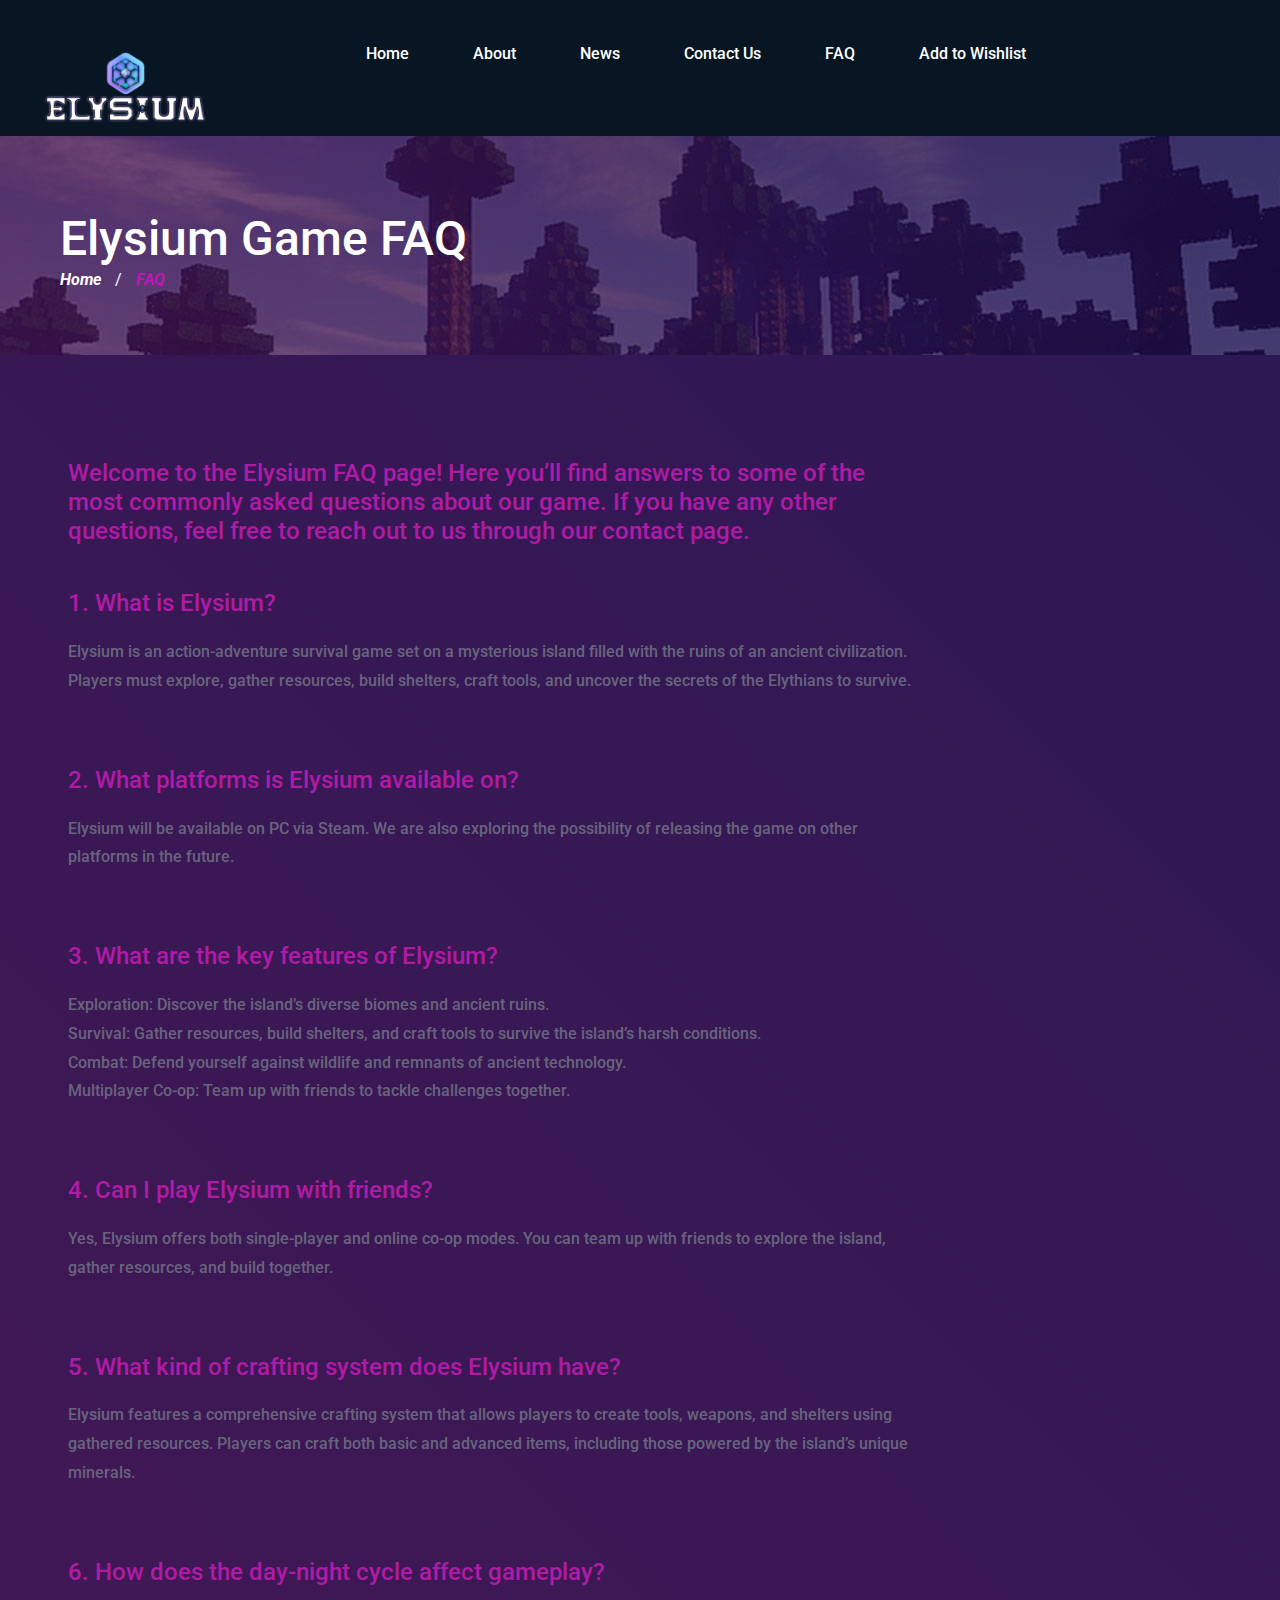
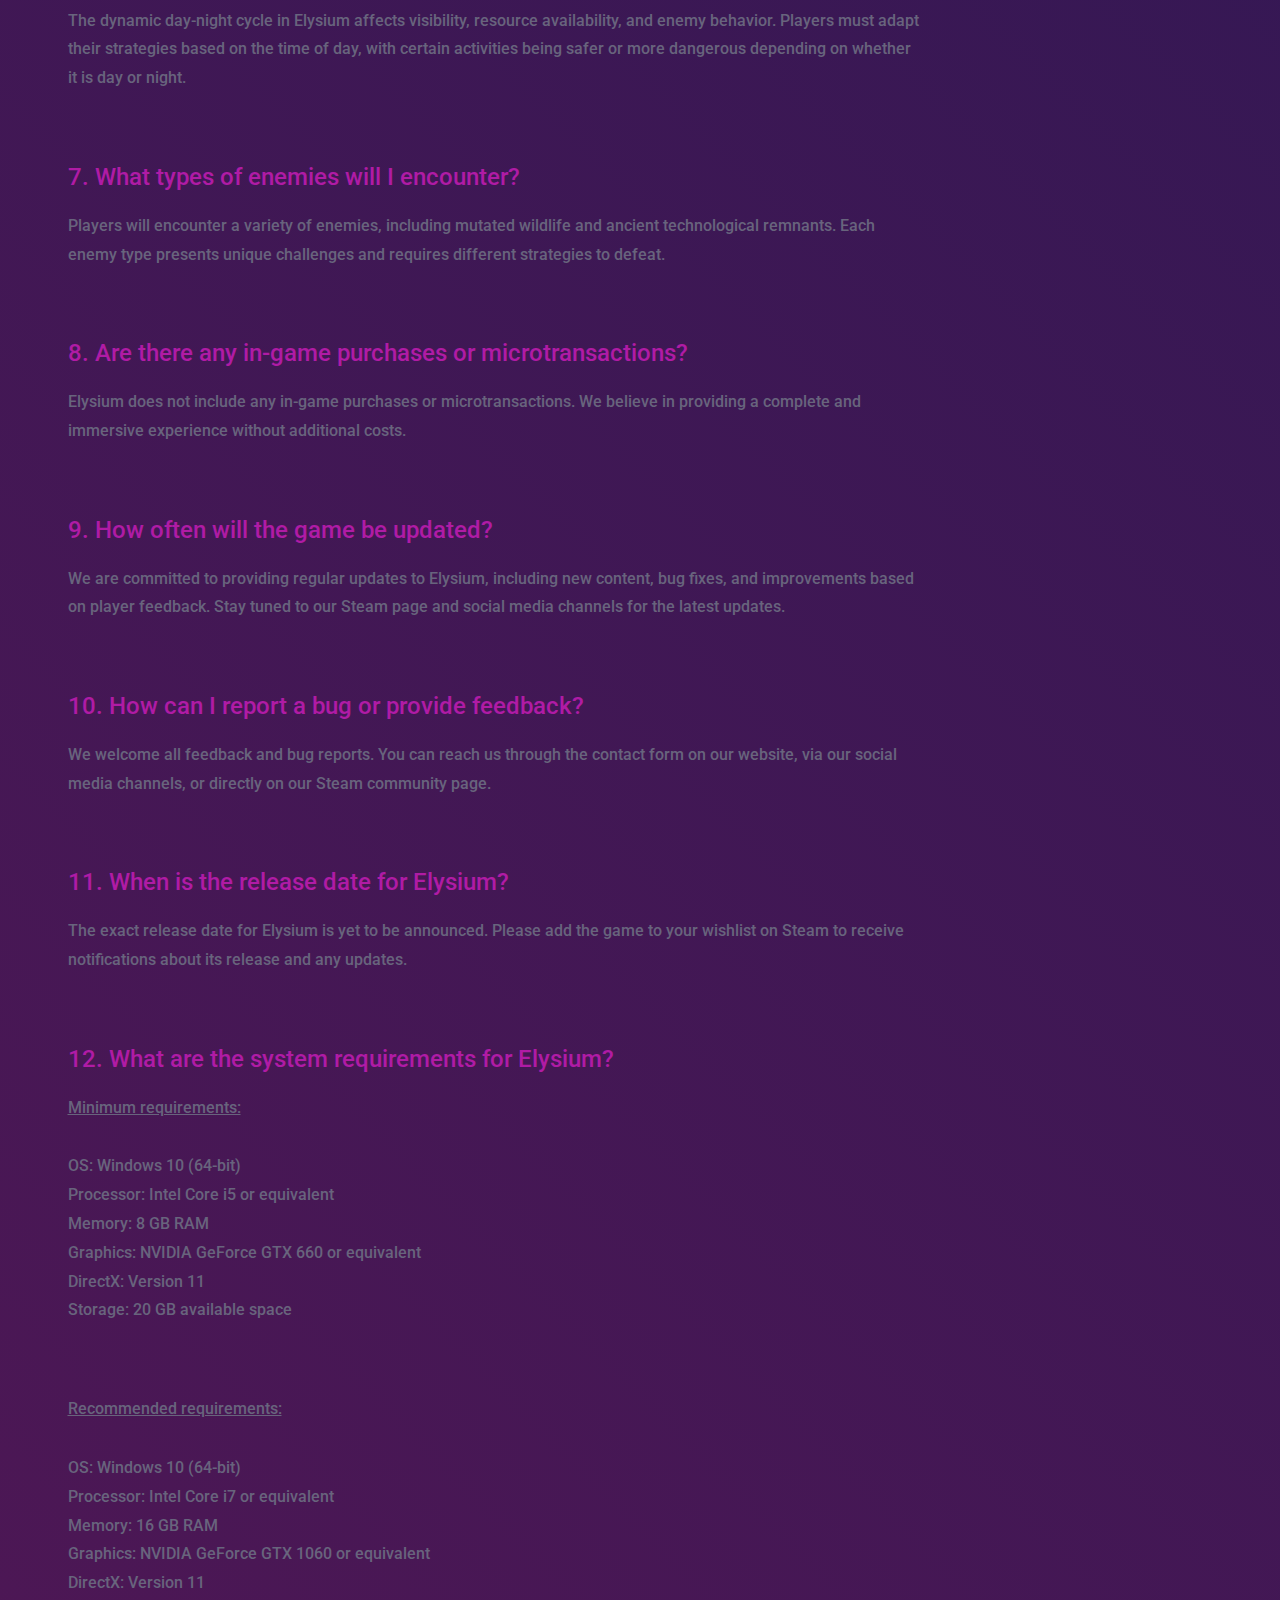
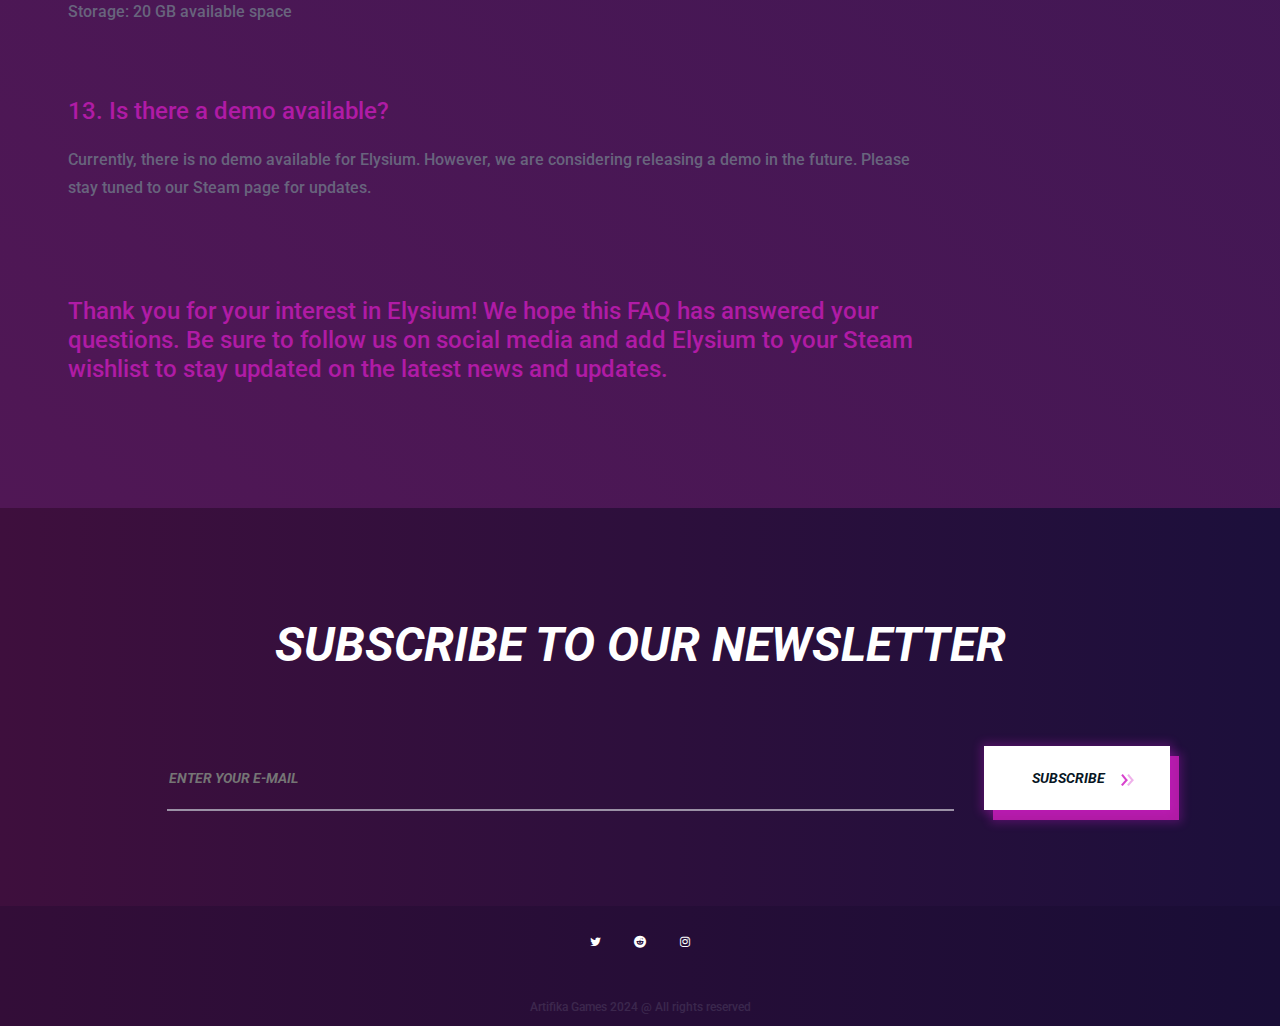
<file: elysium/faq.html>
<!DOCTYPE html>
<html lang="en">
<head>
	<title>Elysium | FAQ</title>
	<meta charset="UTF-8">
	<meta name="description" content="Elysium Game Website">
	<meta name="keywords" content="Elysium, game, gaming, Artifika Games">
	<meta name="viewport" content="width=device-width, initial-scale=1.0">

	<!-- Favicon | Buraya elysium logosu ayarlayalım ve konsun-->
	<link href="img/elysiumFavicon.png" rel="shortcut icon"/> 

	<!-- Google Font | Yazı fontunu tasarım ekibiyle konuşalım -->
	<link href="https://fonts.googleapis.com/css?family=Roboto:400,400i,500,500i,700,700i,900,900i" rel="stylesheet">


	<!-- Stylesheets -->
	<link rel="stylesheet" href="css/bootstrap.min.css"/>
	<link rel="stylesheet" href="css/font-awesome.min.css"/>
	<link rel="stylesheet" href="css/owl.carousel.min.css"/>
	<link rel="stylesheet" href="css/magnific-popup.css"/>
	<link rel="stylesheet" href="css/animate.css"/>

	<!-- Main Stylesheets -->
	<link rel="stylesheet" href="css/style.css"/>

</head>
<body>

	<!-- Header section -->
	<header class="header-section">
		<div class="header-bar-warp d-flex">

			<a href="index.html" class="site-logo">
				<img src="./img/elysiumLogo.png" alt="">
			</a>

			<nav class="top-nav-area w-100">
				<!-- Menu | Linkler asıl gidecekleri yerlerle değişecekler -->
				<ul class="main-menu primary-menu">
					<li><a href="index.html">Home</a></li>
					<li><a href="review.html">About</a></li>
					<li><a href="news.html">News</a></li>
					<li><a href="#contact">Contact Us</a></li>
					<li><a href="faq.html">FAQ</a></li>
					<li><a href="https://store.steampowered.com/app/2354810/Elysium/">Add to Wishlist</a></li>
				</ul>
			</nav>

		</div>
	</header>
	<!-- Header section end -->

	<!-- Page top section -->
	<section class="page-top-section set-bg" data-setbg="img/page-top-bg/3.jpg">
		<div class="page-info">
			<h2>Elysium Game FAQ</h2>
			<div class="site-breadcrumb">
				<a href="">Home</a>  /
				<span>FAQ</span>
			</div>
		</div>
	</section>
	<!-- Page top end-->


	<!-- Games section -->
	<section class="games-single-page">
		<div class="container">
			<div class="row">
				<div class="col-xl-9 col-lg-8 col-md-7 game-single-content">
					<h4>Welcome to the Elysium FAQ page! Here you’ll find answers to some of the most commonly asked questions about our game. If you have any other questions, feel free to reach out to us through our contact page.</h4> <br>
					<h4>1. What is Elysium?</h4>
					<p>Elysium is an action-adventure survival game set on a mysterious island filled with the ruins of an ancient civilization. Players must explore, gather resources, build shelters, craft tools, and uncover the secrets of the Elythians to survive.</p>
					<h4>2. What platforms is Elysium available on?</h4>
					<p>Elysium will be available on PC via Steam. We are also exploring the possibility of releasing the game on other platforms in the future.</p>
					<h4>3. What are the key features of Elysium?</h4>
					<p>Exploration: Discover the island’s diverse biomes and ancient ruins. <br>
						Survival: Gather resources, build shelters, and craft tools to survive the island’s harsh conditions. <br>
						Combat: Defend yourself against wildlife and remnants of ancient technology. <br>
						Multiplayer Co-op: Team up with friends to tackle challenges together.</p>
					<h4>4. Can I play Elysium with friends?</h4>
					<p>Yes, Elysium offers both single-player and online co-op modes. You can team up with friends to explore the island, gather resources, and build together.</p>
					<h4>5. What kind of crafting system does Elysium have?</h4>
					<p>Elysium features a comprehensive crafting system that allows players to create tools, weapons, and shelters using gathered resources. Players can craft both basic and advanced items, including those powered by the island’s unique minerals.</p>
					<h4>6. How does the day-night cycle affect gameplay?</h4>
					<p>The dynamic day-night cycle in Elysium affects visibility, resource availability, and enemy behavior. Players must adapt their strategies based on the time of day, with certain activities being safer or more dangerous depending on whether it is day or night.</p>
					<h4>7. What types of enemies will I encounter?</h4>
					<p>Players will encounter a variety of enemies, including mutated wildlife and ancient technological remnants. Each enemy type presents unique challenges and requires different strategies to defeat.</p>
					<h4>8. Are there any in-game purchases or microtransactions?</h4>
					<p>Elysium does not include any in-game purchases or microtransactions. We believe in providing a complete and immersive experience without additional costs.</p>
					<h4>9. How often will the game be updated?</h4>
					<p>We are committed to providing regular updates to Elysium, including new content, bug fixes, and improvements based on player feedback. Stay tuned to our Steam page and social media channels for the latest updates.</p>
					<h4>10. How can I report a bug or provide feedback?</h4>
					<p>We welcome all feedback and bug reports. You can reach us through the contact form on our website, via our social media channels, or directly on our Steam community page.</p>
					<h4>11. When is the release date for Elysium?</h4>
					<p>The exact release date for Elysium is yet to be announced. Please add the game to your wishlist on Steam to receive notifications about its release and any updates.</p>
					<h4>12. What are the system requirements for Elysium?</h4>
					<p style="text-decoration: underline; margin-bottom: 30px;">Minimum requirements: </p>
					<p>OS: Windows 10 (64-bit) <br>
						Processor: Intel Core i5 or equivalent <br>
						Memory: 8 GB RAM <br>
						Graphics: NVIDIA GeForce GTX 660 or equivalent <br>
						DirectX: Version 11 <br>
						Storage: 20 GB available space <br> </p>

					<p style="text-decoration: underline; margin-bottom: 30px;">Recommended requirements: </p>
						<p>OS: Windows 10 (64-bit) <br>
						Processor: Intel Core i7 or equivalent <br>
						Memory: 16 GB RAM <br>
						Graphics: NVIDIA GeForce GTX 1060 or equivalent <br>
						DirectX: Version 11 <br>
						Storage: 20 GB available space </p>
					<h4>13. Is there a demo available?</h4>
					<p>Currently, there is no demo available for Elysium. However, we are considering releasing a demo in the future. Please stay tuned to our Steam page for updates.</p> <br>
					<h4>Thank you for your interest in Elysium! We hope this FAQ has answered your questions. Be sure to follow us on social media and add Elysium to your Steam wishlist to stay updated on the latest news and updates.</h4>
				
				</div>
			</div>
		</div>
	</section>
	<!-- Games end-->

	<!-- Newsletter section -->
	<section class="newsletter-section">
		<div class="container">
			<h2>Subscribe to our newsletter</h2>
			<form class="newsletter-form">
				<input type="text" placeholder="ENTER YOUR E-MAIL">
				<button class="site-btn">subscribe  <img src="img/icons/double-arrow.png" alt="#"/></button>
			</form>
		</div>
	</section>
	<!-- Newsletter section end -->


	<!-- Footer section -->
	<footer class="footer-section">
		<div id="contact" class="container">
			
			<div class="footer-social d-flex justify-content-center">
				<!-- <a href="https://discord.com/invite/dqurmMKJ57"><i class="fab fa-discord"></i></a> -->
				<a href="https://x.com/artifikagames?mx=2"><i class="fa fa-twitter"></i></a>
				<a href="https://www.reddit.com/user/artifikagames/"><i class="fa fa-reddit"></i></a>
				<a href="https://www.instagram.com/artifikagames/"><i class="fa fa-instagram"></i></a>
			</div>

			<div class="copyright"><a href="">Artifika Games</a> 2024 @ All rights reserved</div>
			
		</div>
	</footer>
	<!-- Footer section end -->


	<!--====== Javascripts & Jquery ======-->
	<script src="js/jquery-3.2.1.min.js"></script>
	<script src="js/bootstrap.min.js"></script>
	<script src="js/jquery.slicknav.min.js"></script>
	<script src="js/owl.carousel.min.js"></script>
	<script src="js/jquery.sticky-sidebar.min.js"></script>
	<script src="js/jquery.magnific-popup.min.js"></script>
	<script src="js/main.js"></script>

	</body>
</html>
</file>
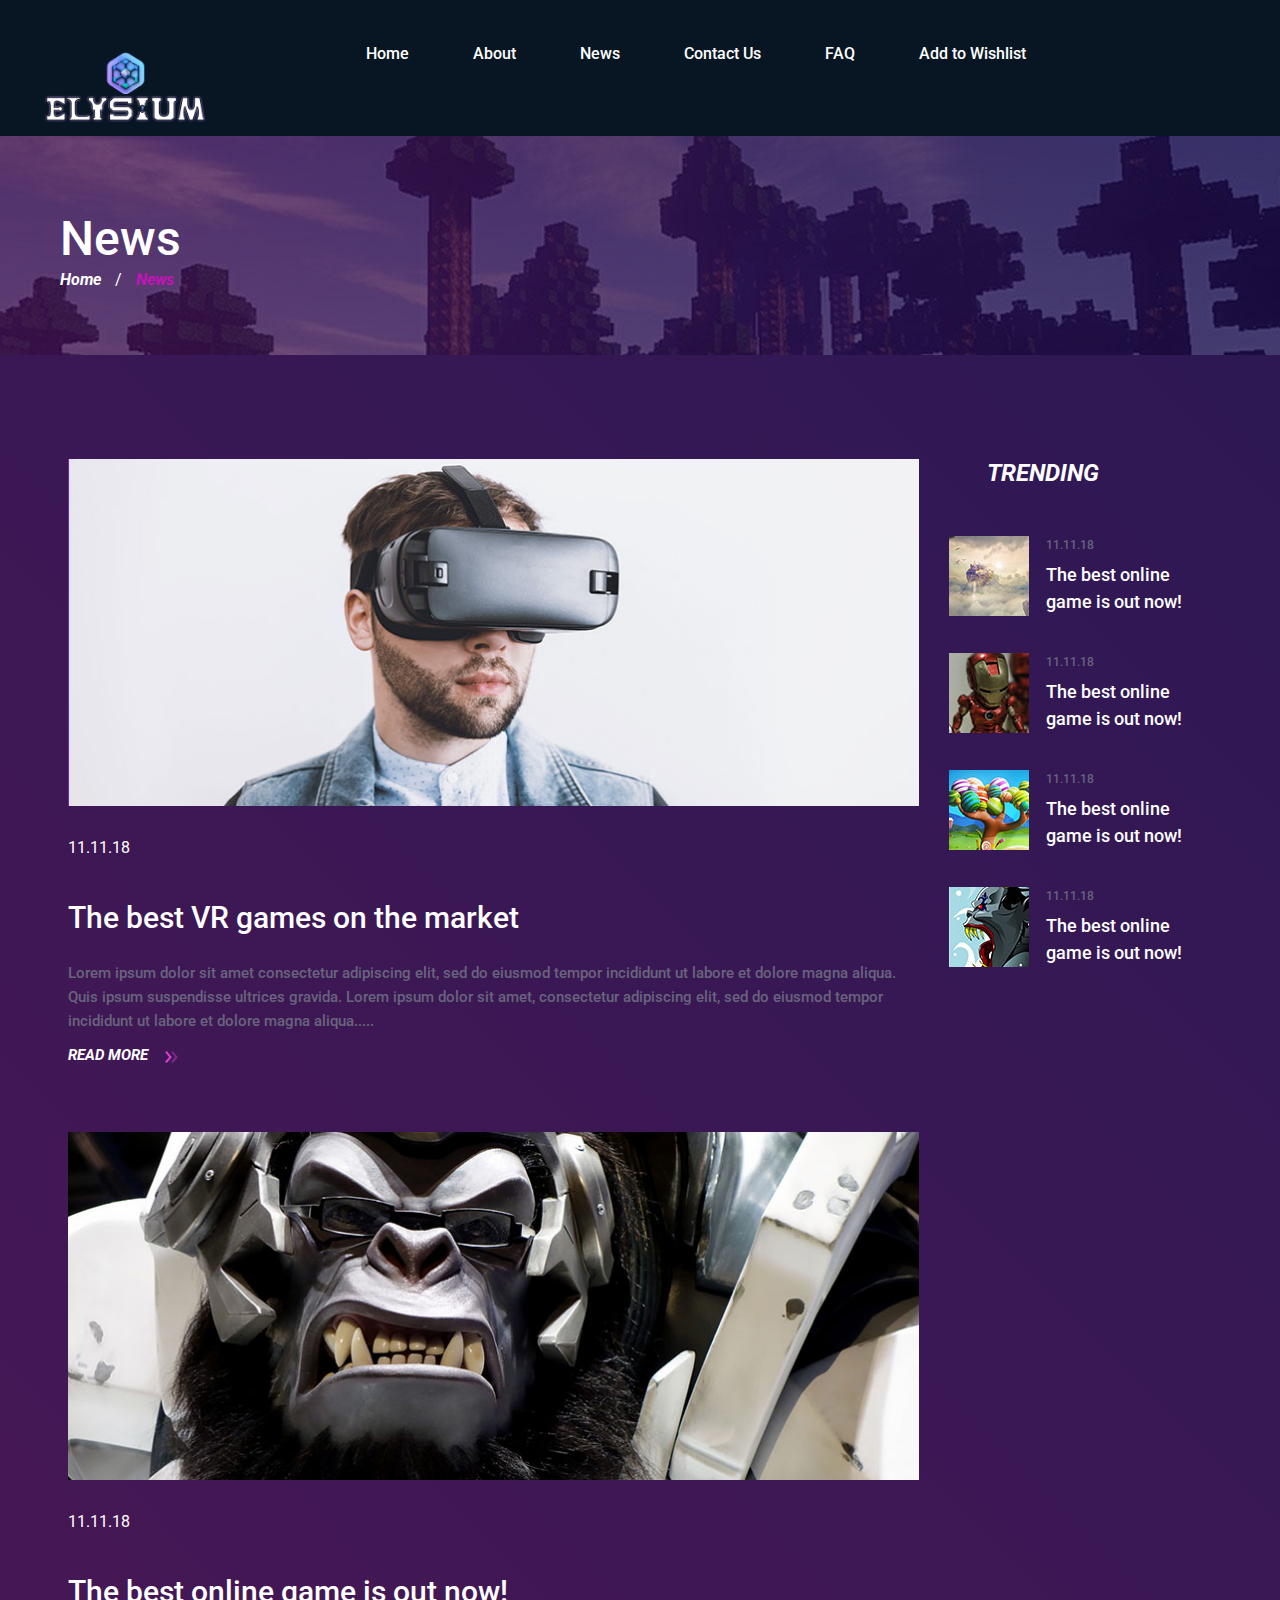
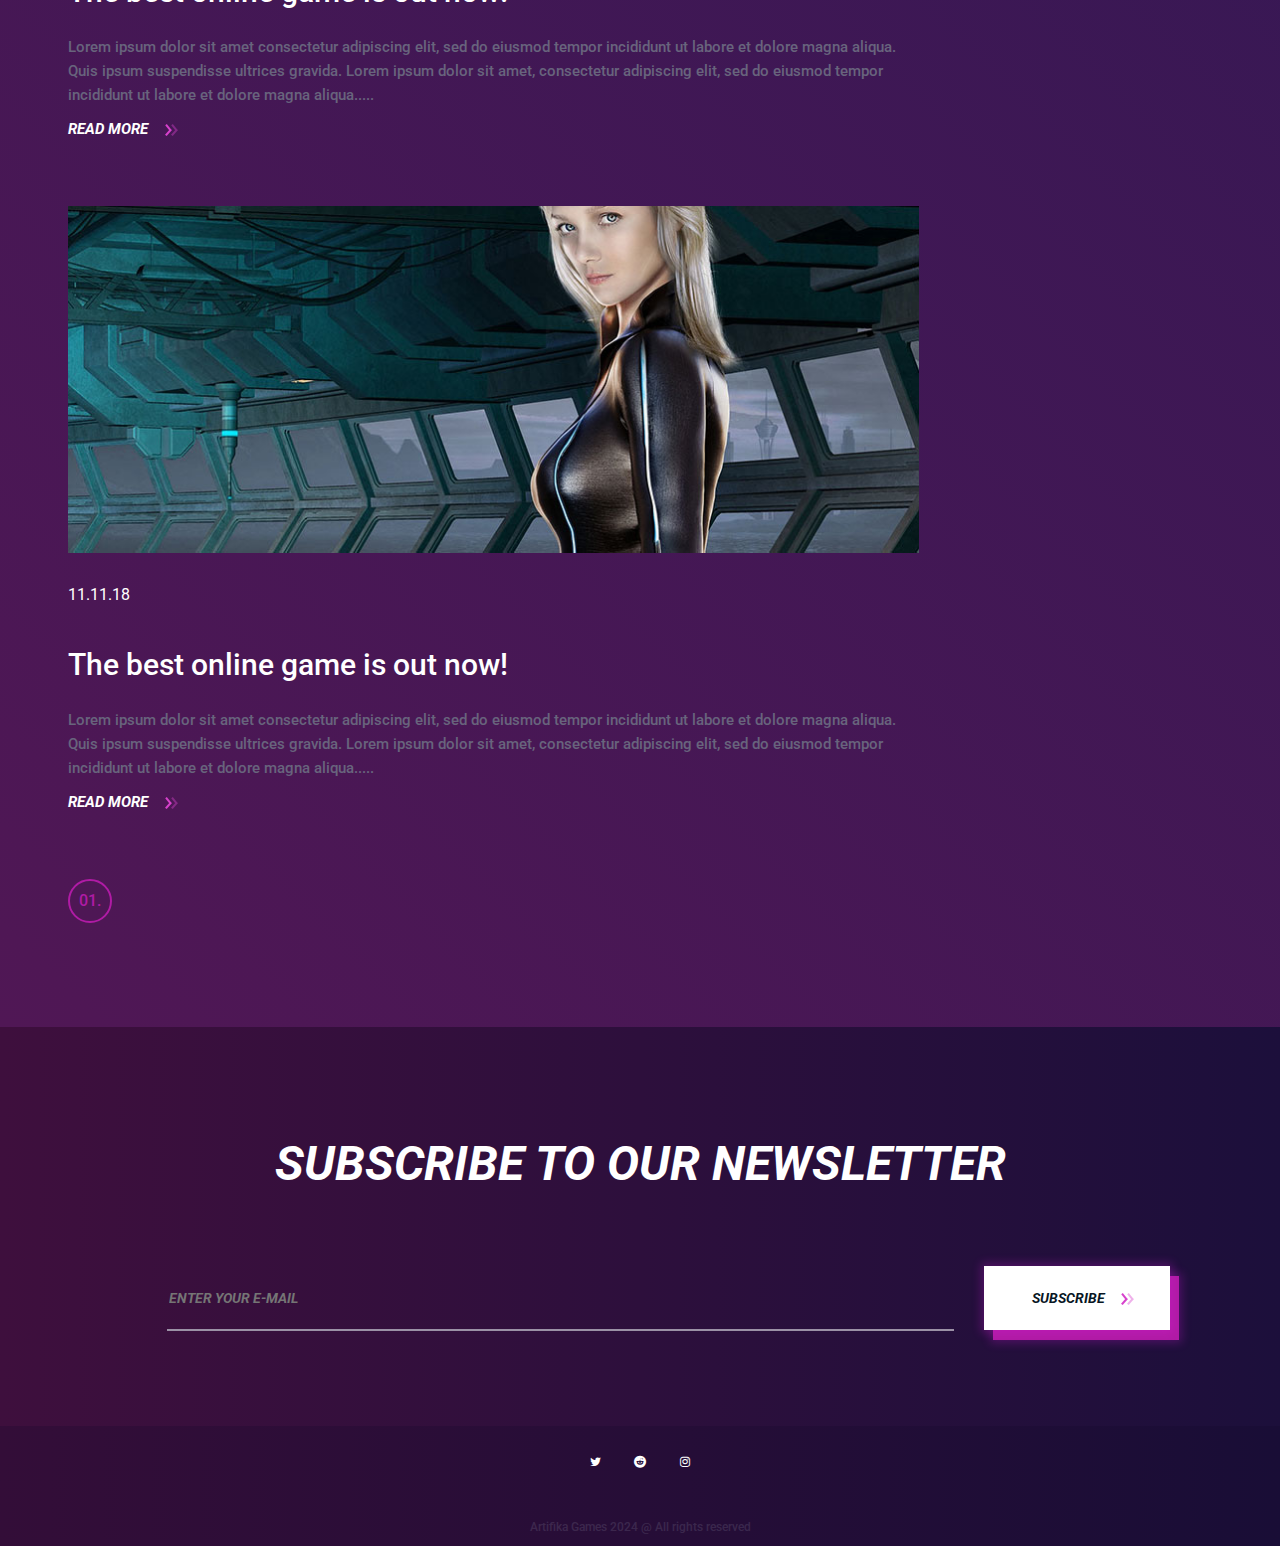
<file: elysium/news.html>
<!DOCTYPE html>
<html lang="en">
<head>
	<title>Elysium | News</title>
	<meta charset="UTF-8">
	<meta name="description" content="Elysium Game Website">
	<meta name="keywords" content="Elysium, game, gaming, Artifika Games">
	<meta name="viewport" content="width=device-width, initial-scale=1.0">

	<!-- Favicon | Buraya elysium logosu ayarlayalım ve konsun-->
	<link href="img/elysiumFavicon.png" rel="shortcut icon"/> 

	<!-- Google Font | Yazı fontunu tasarım ekibiyle konuşalım -->
	<link href="https://fonts.googleapis.com/css?family=Roboto:400,400i,500,500i,700,700i,900,900i" rel="stylesheet">


	<!-- Stylesheets -->
	<link rel="stylesheet" href="css/bootstrap.min.css"/>
	<link rel="stylesheet" href="css/font-awesome.min.css"/>
	<link rel="stylesheet" href="css/owl.carousel.min.css"/>
	<link rel="stylesheet" href="css/magnific-popup.css"/>
	<link rel="stylesheet" href="css/animate.css"/>

	<!-- Main Stylesheets -->
	<link rel="stylesheet" href="css/style.css"/>

</head>
<body>

	<!-- Header section -->
	<header class="header-section">
		<div class="header-bar-warp d-flex">

			<a href="index.html" class="site-logo">
				<img src="./img/elysiumLogo.png" alt="">
			</a>

			<nav class="top-nav-area w-100">
				<!-- Menu | Linkler asıl gidecekleri yerlerle değişecekler -->
				<ul class="main-menu primary-menu">
					<li><a href="index.html">Home</a></li>
					<li><a href="review.html">About</a></li>
					<li><a href="news.html">News</a></li>
					<li><a href="#contact">Contact Us</a></li>
					<li><a href="faq.html">FAQ</a></li>
					<li><a href="https://store.steampowered.com/app/2354810/Elysium/">Add to Wishlist</a></li>
				</ul>
			</nav>

		</div>
	</header>
	<!-- Header section end -->

	<!-- Page top section | Arka planı elysiumdan koyarız -->
	<section class="page-top-section set-bg" data-setbg="img/page-top-bg/3.jpg">
		<div class="page-info">
			<h2>News</h2>
			<div class="site-breadcrumb">
				<a href="">Home</a>  /
				<span>News</span>
			</div>
		</div>
	</section>
	<!-- Page top end-->


	<!-- Blog page -->
	<section class="blog-page">
		<div class="container">
			<div class="row">
				<div class="col-xl-9 col-lg-8 col-md-7">
					
					<div class="big-blog-item">
						<img src="img/blog-big/1.jpg" alt="#" class="blog-thumbnail">
						<div class="blog-content text-box text-white">
							<div class="top-meta">11.11.18</div>
							<h3>The best VR games on the market</h3>
							<p>Lorem ipsum dolor sit amet consectetur adipiscing elit, sed do eiusmod tempor incididunt ut labore et dolore magna aliqua. Quis ipsum suspendisse ultrices gravida. Lorem ipsum dolor sit amet, consectetur adipiscing elit, sed do eiusmod tempor incididunt ut labore et dolore magna aliqua.....</p>
							<a href="newsExample.html" class="read-more">Read More <img src="img/icons/double-arrow.png" alt="#"/></a>
						</div>
					</div>
					<div class="big-blog-item">
						<img src="img/blog-big/2.jpg" alt="#" class="blog-thumbnail">
						<div class="blog-content text-box text-white">
							<div class="top-meta">11.11.18</div>
							<h3>The best online game is out now!</h3>
							<p>Lorem ipsum dolor sit amet consectetur adipiscing elit, sed do eiusmod tempor incididunt ut labore et dolore magna aliqua. Quis ipsum suspendisse ultrices gravida. Lorem ipsum dolor sit amet, consectetur adipiscing elit, sed do eiusmod tempor incididunt ut labore et dolore magna aliqua.....</p>
							<a href="newsExample.html" class="read-more">Read More <img src="img/icons/double-arrow.png" alt="#"/></a>
						</div>
					</div>
					<div class="big-blog-item">
						<img src="img/blog-big/3.jpg" alt="#" class="blog-thumbnail">
						<div class="blog-content text-box text-white">
							<div class="top-meta">11.11.18</div>
							<h3>The best online game is out now!</h3>
							<p>Lorem ipsum dolor sit amet consectetur adipiscing elit, sed do eiusmod tempor incididunt ut labore et dolore magna aliqua. Quis ipsum suspendisse ultrices gravida. Lorem ipsum dolor sit amet, consectetur adipiscing elit, sed do eiusmod tempor incididunt ut labore et dolore magna aliqua.....</p>
							<a href="newsExample.html" class="read-more">Read More <img src="img/icons/double-arrow.png" alt="#"/></a>
						</div>
					</div>

					<!-- news kısmı çoğaldıkça güncellenecek olan bir kısım -->
					<div class="site-pagination">
						<a href="#" class="active">01.</a>
					</div>
				</div>
				<div class="col-xl-3 col-lg-4 col-md-5 sidebar">
					<div>
						
						<div class="widget-item">
							<h4 class="widget-title">Trending</h4>
							<div class="trending-widget">
								<div class="tw-item">
									<div class="tw-thumb">
										<img src="./img/blog-widget/1.jpg" alt="#">
									</div>
									<div class="tw-text">
										<div class="tw-meta">11.11.18</div>
										<h5><a style="color: white;" href="newsExample.html">The best online game is out now!</a></h5>
									</div>
								</div>
								<div class="tw-item">
									<div class="tw-thumb">
										<img src="./img/blog-widget/2.jpg" alt="#">
									</div>
									<div class="tw-text">
										<div class="tw-meta">11.11.18</div>
										<h5><a style="color: white;" href="newsExample.html">The best online game is out now!</a></h5>
									</div>
								</div>
								<div class="tw-item">
									<div class="tw-thumb">
										<img src="./img/blog-widget/3.jpg" alt="#">
									</div>
									<div class="tw-text">
										<div class="tw-meta">11.11.18</div>
										<h5><a style="color: white;" href="newsExample.html">The best online game is out now!</a></h5>
									</div>
								</div>
								<div class="tw-item">
									<div class="tw-thumb">
										<img src="./img/blog-widget/4.jpg" alt="#">
									</div>
									<div class="tw-text">
										<div class="tw-meta">11.11.18</div>
										<h5><a style="color: white;" href="newsExample.html">The best online game is out now!</a></h5>
									</div>
								</div>
							</div>
						</div>
						
					</div>
				</div>
			</div>
		</div>
	</section>
	<!-- Blog page end-->


	<!-- Newsletter section -->
	<section class="newsletter-section">
		<div class="container">
			<h2>Subscribe to our newsletter</h2>
			<form class="newsletter-form">
				<input type="text" placeholder="ENTER YOUR E-MAIL">
				<button class="site-btn">subscribe <img src="img/icons/double-arrow.png" alt="#"/></button>
			</form>
		</div>
	</section>
	<!-- Newsletter section end -->

	<!-- Footer section -->
	<footer class="footer-section">
		<div id="contact" class="container">
			
			<div class="footer-social d-flex justify-content-center">
				<!-- <a href="https://discord.com/invite/dqurmMKJ57"><i class="fab fa-discord"></i></a> -->
				<a href="https://x.com/artifikagames?mx=2"><i class="fa fa-twitter"></i></a>
				<a href="https://www.reddit.com/user/artifikagames/"><i class="fa fa-reddit"></i></a>
				<a href="https://www.instagram.com/artifikagames/"><i class="fa fa-instagram"></i></a>
			</div>

			<div class="copyright"><a href="">Artifika Games</a> 2024 @ All rights reserved</div>
			
		</div>
	</footer>
	<!-- Footer section end -->

	<!--====== Javascripts & Jquery ======-->
	<script src="js/jquery-3.2.1.min.js"></script>
	<script src="js/bootstrap.min.js"></script>
	<script src="js/jquery.slicknav.min.js"></script>
	<script src="js/owl.carousel.min.js"></script>
	<script src="js/jquery.sticky-sidebar.min.js"></script>
	<script src="js/jquery.magnific-popup.min.js"></script>
	<script src="js/main.js"></script>

	</body>
</html>
</file>
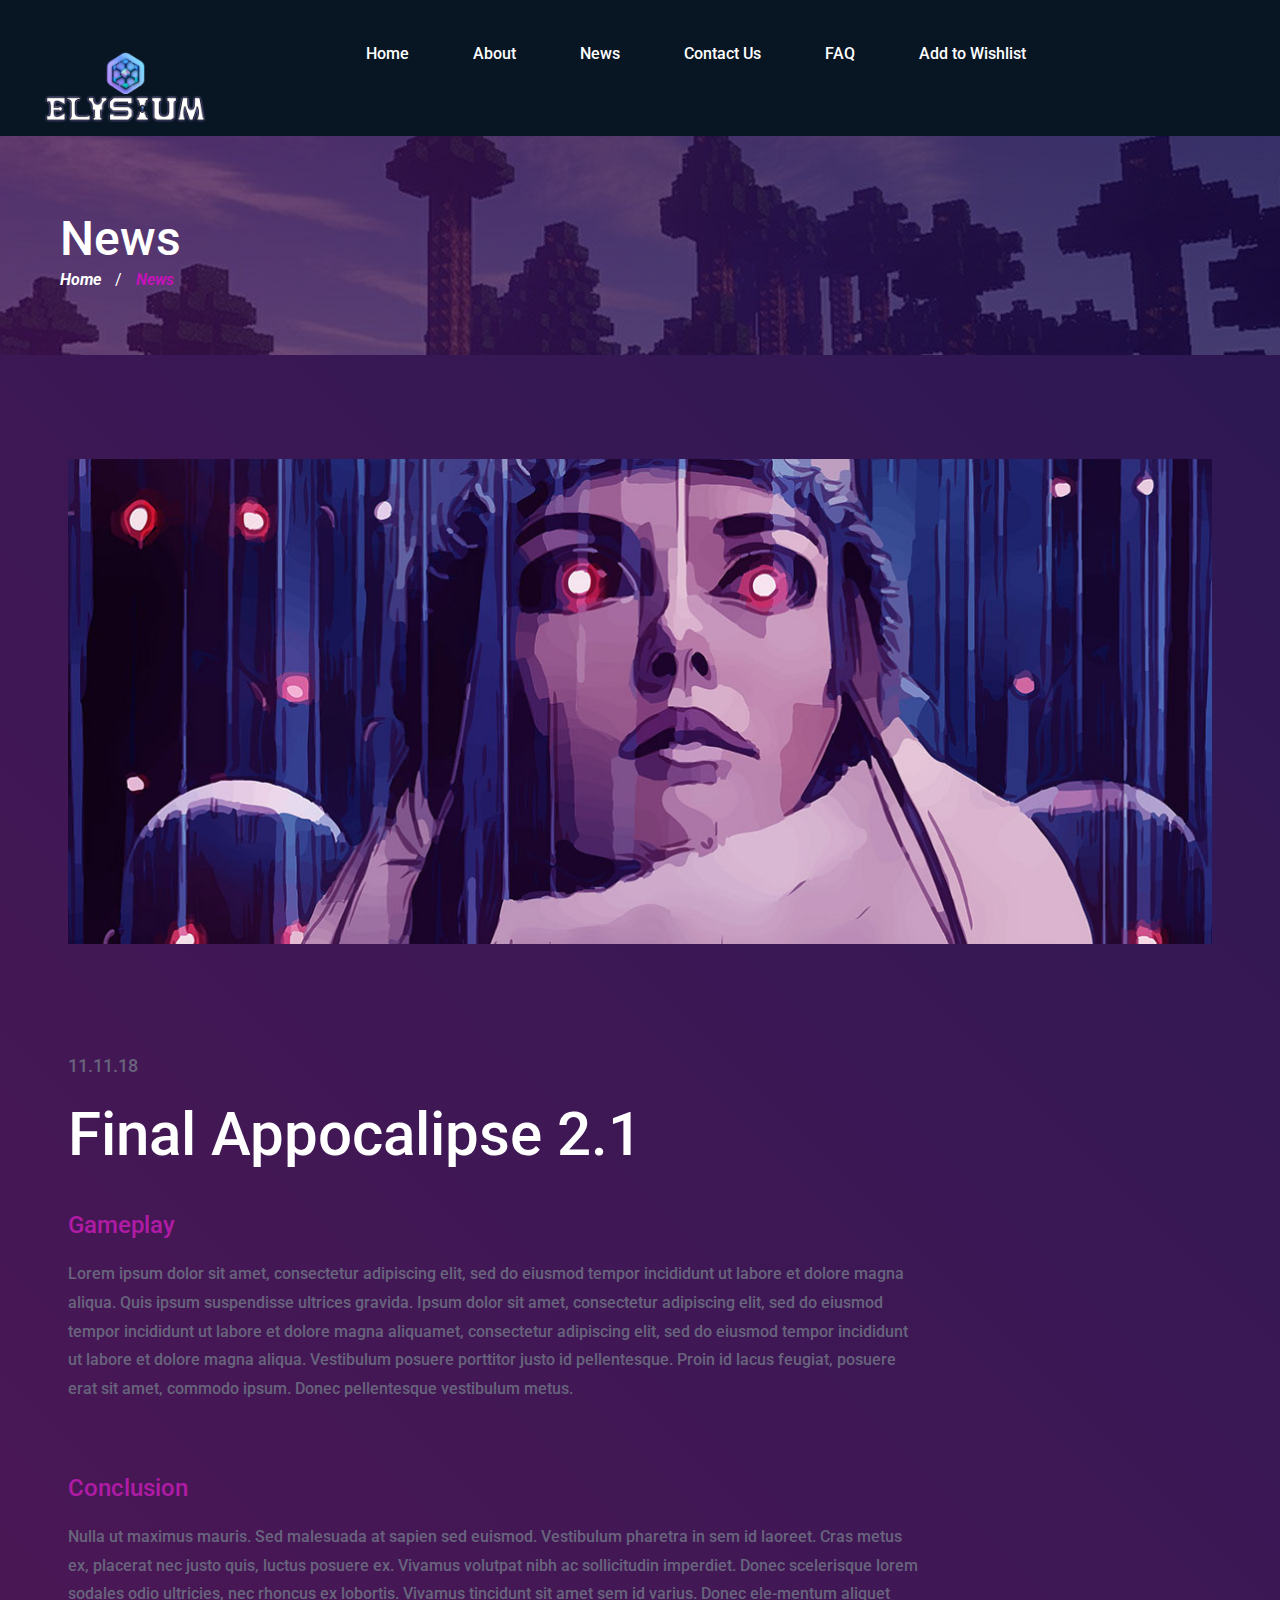
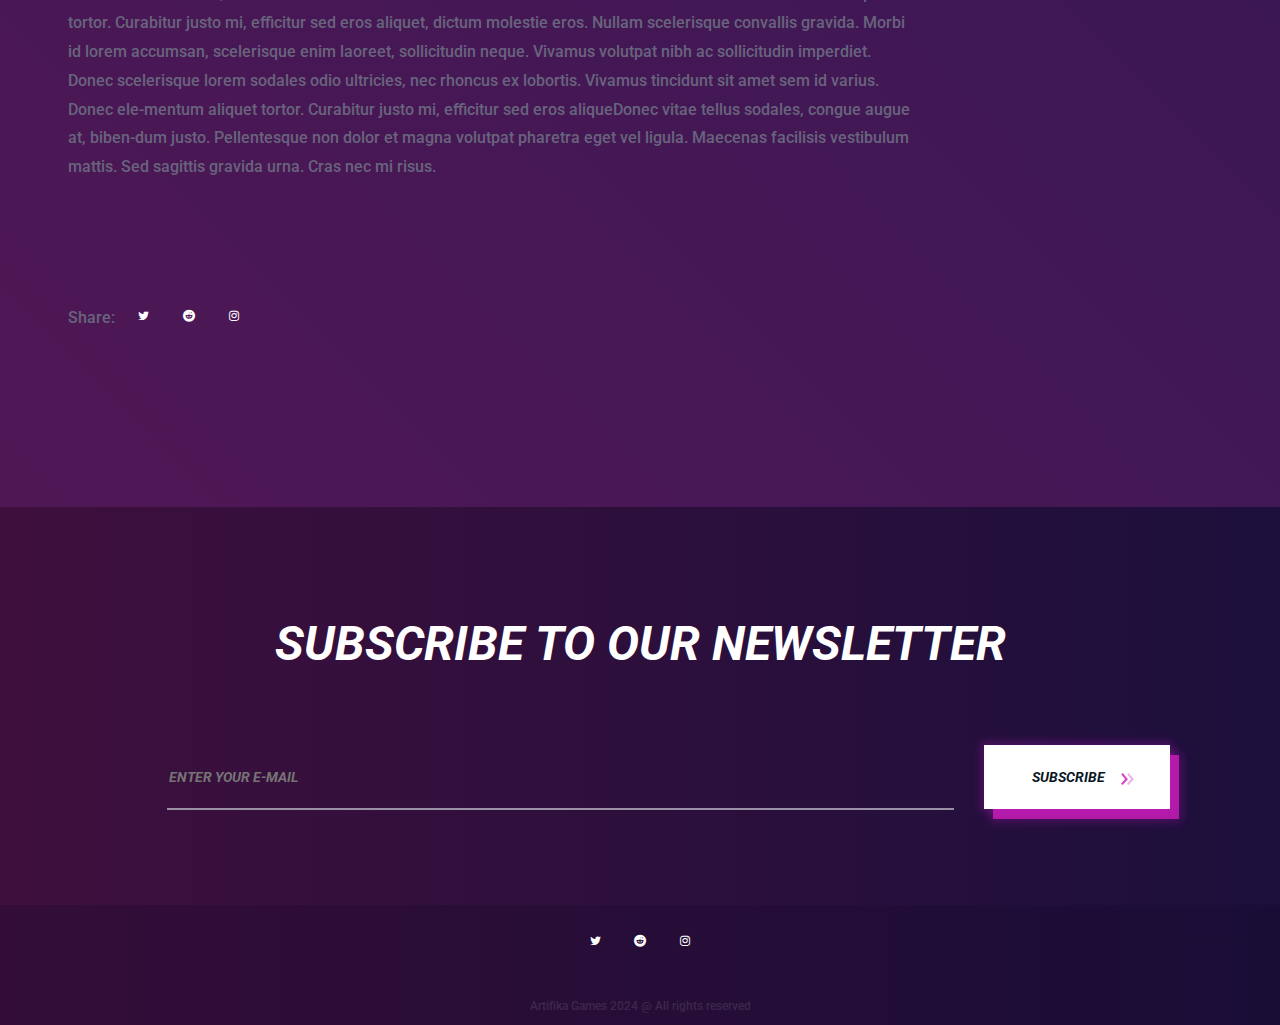
<file: elysium/newsExample.html>
<!DOCTYPE html>
<html lang="en">
<head>
	<title>Elysium | News</title>
	<meta charset="UTF-8">
	<meta name="description" content="Elysium Game Website">
	<meta name="keywords" content="Elysium, game, gaming, Artifika Games">
	<meta name="viewport" content="width=device-width, initial-scale=1.0">

	<!-- Favicon | Buraya elysium logosu ayarlayalım ve konsun-->
	<link href="img/elysiumFavicon.png" rel="shortcut icon"/> 

	<!-- Google Font | Yazı fontunu tasarım ekibiyle konuşalım -->
	<link href="https://fonts.googleapis.com/css?family=Roboto:400,400i,500,500i,700,700i,900,900i" rel="stylesheet">


	<!-- Stylesheets -->
	<link rel="stylesheet" href="css/bootstrap.min.css"/>
	<link rel="stylesheet" href="css/font-awesome.min.css"/>
	<link rel="stylesheet" href="css/owl.carousel.min.css"/>
	<link rel="stylesheet" href="css/magnific-popup.css"/>
	<link rel="stylesheet" href="css/animate.css"/>

	<!-- Main Stylesheets -->
	<link rel="stylesheet" href="css/style.css"/>

</head>
<body>

	<!-- Header section -->
	<header class="header-section">
		<div class="header-bar-warp d-flex">

			<a href="index.html" class="site-logo">
				<img src="./img/elysiumLogo.png" alt="">
			</a>

			<nav class="top-nav-area w-100">
				<!-- Menu | Linkler asıl gidecekleri yerlerle değişecekler -->
				<ul class="main-menu primary-menu">
					<li><a href="index.html">Home</a></li>
					<li><a href="review.html">About</a></li>
					<li><a href="news.html">News</a></li>
					<li><a href="#contact">Contact Us</a></li>
					<li><a href="faq.html">FAQ</a></li>
					<li><a href="https://store.steampowered.com/app/2354810/Elysium/">Add to Wishlist</a></li>
				</ul>
			</nav>

		</div>
	</header>
	<!-- Header section end -->

	<!-- Page top section -->
	<section class="page-top-section set-bg" data-setbg="img/page-top-bg/3.jpg">
		<div class="page-info">
			<h2>News</h2>
			<div class="site-breadcrumb">
				<a href="">Home</a>  /
				<span>News</span>
			</div>
		</div>
	</section>
	<!-- Page top end-->


	<!-- Games section -->
	<section class="games-single-page">
		<div class="container">
			<div class="game-single-preview">
				<img src="img/games/big.jpg" alt="">
			</div>
			<div class="row">
				<div class="col-xl-9 col-lg-8 col-md-7 game-single-content">
					<div class="gs-meta">11.11.18</div>
					<h2 class="gs-title">Final Appocalipse 2.1</h2>
					<h4>Gameplay</h4>
					<p>Lorem ipsum dolor sit amet, consectetur adipiscing elit, sed do eiusmod tempor incididunt ut labore et dolore magna aliqua. Quis ipsum suspendisse ultrices gravida. Ipsum dolor sit amet, consectetur adipiscing elit, sed do eiusmod tempor incididunt ut labore et dolore magna aliquamet, consectetur adipiscing elit, sed do eiusmod tempor incididunt ut labore et dolore magna aliqua. Vestibulum posuere porttitor justo id pellentesque. Proin id lacus feugiat, posuere erat sit amet, commodo ipsum. Donec pellentesque vestibulum metus.</p>
					<h4>Conclusion</h4>
					<p>Nulla ut maximus mauris. Sed malesuada at sapien sed euismod. Vestibulum pharetra in sem id laoreet. Cras metus ex, placerat nec justo quis, luctus posuere ex. Vivamus volutpat nibh ac sollicitudin imperdiet. Donec scelerisque lorem sodales odio ultricies, nec rhoncus ex lobortis. Vivamus tincidunt sit amet sem id varius. Donec ele-mentum aliquet tortor. Curabitur justo mi, efficitur sed eros aliquet, dictum molestie eros. Nullam scelerisque convallis gravida. Morbi id lorem accumsan, scelerisque enim laoreet, sollicitudin neque. Vivamus volutpat nibh ac sollicitudin imperdiet. Donec scelerisque lorem sodales odio ultricies, nec rhoncus ex lobortis. Vivamus tincidunt sit amet sem id varius. Donec ele-mentum aliquet tortor. Curabitur justo mi, efficitur sed eros aliqueDonec vitae tellus sodales, congue augue at, biben-dum justo. Pellentesque non dolor et magna volutpat pharetra eget vel ligula. Maecenas facilisis vestibulum mattis. Sed sagittis gravida urna. Cras nec mi risus.
					</p>
					<div class="geme-social-share pt-5 d-flex">
						<p>Share:</p>
						<!-- <a href="https://discord.com/invite/dqurmMKJ57"><i class="fab fa-discord"></i></a> -->
						<a href="https://x.com/artifikagames?mx=2"><i class="fa fa-twitter"></i></a>
						<a href="https://www.reddit.com/user/artifikagames/"><i class="fa fa-reddit"></i></a>
						<a href="https://www.instagram.com/artifikagames/"><i class="fa fa-instagram"></i></a>
					</div>
				</div>
			</div>
		</div>
	</section>
	<!-- Games end-->

	<!-- Newsletter section -->
	<section class="newsletter-section">
		<div class="container">
			<h2>Subscribe to our newsletter</h2>
			<form class="newsletter-form">
				<input type="text" placeholder="ENTER YOUR E-MAIL">
				<button class="site-btn">subscribe  <img src="img/icons/double-arrow.png" alt="#"/></button>
			</form>
		</div>
	</section>
	<!-- Newsletter section end -->


	<!-- Footer section -->
	<footer class="footer-section">
		<div id="contact" class="container">
			
			<div class="footer-social d-flex justify-content-center">
				<!-- <a href="https://discord.com/invite/dqurmMKJ57"><i class="fab fa-discord"></i></a> -->
				<a href="https://x.com/artifikagames?mx=2"><i class="fa fa-twitter"></i></a>
				<a href="https://www.reddit.com/user/artifikagames/"><i class="fa fa-reddit"></i></a>
				<a href="https://www.instagram.com/artifikagames/"><i class="fa fa-instagram"></i></a>
			</div>

			<div class="copyright"><a href="">Artifika Games</a> 2024 @ All rights reserved</div>
			
		</div>
	</footer>
	<!-- Footer section end -->


	<!--====== Javascripts & Jquery ======-->
	<script src="js/jquery-3.2.1.min.js"></script>
	<script src="js/bootstrap.min.js"></script>
	<script src="js/jquery.slicknav.min.js"></script>
	<script src="js/owl.carousel.min.js"></script>
	<script src="js/jquery.sticky-sidebar.min.js"></script>
	<script src="js/jquery.magnific-popup.min.js"></script>
	<script src="js/main.js"></script>

	</body>
</html>
</file>
<file: elysium/css/style.css>
html, body {

	height: 100%;
	font-family: 'Roboto', sans-serif;
	-webkit-font-smoothing: antialiased;
	font-smoothing: antialiased;
}

h1, h2, h3, h4, h5, h6 {

	margin: 0;
	color: #111111;
	font-weight: 500;
}

h1 {

	font-size: 70px;
}

h2 {

	font-size: 36px;
}

h3 {

	font-size: 30px;
}

h4 {

	font-size: 24px;
}

h5 {

	font-size: 18px;
}

h6 {

	font-size: 16px;
}

p {

	font-size: 15px;
	color: #585858;
	line-height: 1.6;
	font-weight: 500;
}

img {

	max-width: 100%;
}

input:focus, select:focus, button:focus, textarea:focus {

	outline: none;
}

a:hover, a:focus {

	text-decoration: none;
	outline: none;
}

ul, ol {

	padding: 0;
	margin: 0;
}

::-webkit-input-placeholder, :-ms-input-placeholder, ::-ms-input-placeholder, ::placeholder {

	color: #fff;
	font-style: italic;
	text-transform: uppercase;
}

/* Helper CSS */

.section-title h2 {

	font-size: 30px;
	text-transform: uppercase;
	font-weight: 700;
	font-style: italic;
}

.set-bg {

	background-repeat: no-repeat;
	background-size: cover;
	background-position: top center;
}

.spad {

	padding-top: 105px;
	padding-bottom: 105px;
}

.text-white h1, .text-white h2, .text-white h3, .text-white h4, .text-white h5, .text-white h6, .text-white p, .text-white span, .text-white li, .text-white a {

	color: #fff;
}

/* buttons */

.site-btn {

	display: inline-block;
	border: none;
	font-size: 14px;
	font-weight: 700;
	font-style: italic;
	min-width: 186px;
	padding: 24px 30px;
	border-radius: 0;
	text-transform: uppercase;
	color: #081624;
	line-height: normal;
	cursor: pointer;
	text-align: center;
	background: #fff;
	position: relative;
	z-index: 1;
}

.site-btn img {

	position: relative;
	left: 13px;
	width: auto !important;
	display: inline-block !important;
}

.site-btn:after, .site-btn:before {

	position: absolute;
	content: "";
	width: 100%;
	height: 100%;
	left: 9px;
	top: 10px;
	background: #b01ba5;
	z-index: -2;
	-webkit-box-shadow: 0 0 9px 3px rgba(226, 30, 228, 0.24);
	box-shadow: 0 0 9px 3px rgba(226, 30, 228, 0.24);
}

.site-btn:before {

	left: 0;
	top: 0;
	background: #fff;
	z-index: -1;
}

.site-btn:hover {

	color: #081624;
}

/* Header section */

.header-section {

	position: absolute;
	width: 100%;
	left: 0;
	top: 0;
	z-index: 99;
}

.header-warp {

	max-width: 1496px;
	margin: 0 auto;
}

.header-social p, .footer-social p, .geme-social-share p {

	display: inline-block;
	color: #9190a5;
	font-size: 16px;
	padding-top: 4px;
}

.header-social a, .footer-social a, .geme-social-share a {

	display: -ms-inline-flex;
	display: -webkit-inline-box;
	display: -ms-inline-flexbox;
	display: inline-flex;
	width: 32px;
	height: 32px;
	-webkit-box-align: center;
	-ms-flex-align: center;
	align-items: center;
	-webkit-box-pack: center;
	-ms-flex-pack: center;
	justify-content: center;
	border-radius: 50%;
	color: #fff;
	font-size: 12px;
	margin-left: 13px;
	-webkit-transition: all 0.3s;
	-o-transition: all 0.3s;
	transition: all 0.3s;
}

.header-social a:hover, .footer-social a:hover, .geme-social-share a:hover {

	background: #b01ba5;
}

.header-bar-warp {

	background: #081624;
	padding: 39px 40px 0;
}

.site-logo {

	float: left;
}

.main-menu {

	list-style: none;
	text-align: center;
	padding-top: 3px;
}

.main-menu li {

	display: inline-block;
	position: relative;
}

.main-menu li a {

	display: block;
	font-size: 16px;
	font-weight: 500;
	color: #fff;
	margin-right: 40px;
	padding-bottom: 28px;
	position: relative;
	padding-right: 20px;
}

.main-menu li a:after {

	position: absolute;
	content: "";
	width: 20px;
	height: 20px;
	right: 0;
	top: 1px;
	background-repeat: no-repeat;
	background-position: right center;
}

.main-menu li a i {

	color: #928d92;
	margin-left: 5px;
}

.main-menu li a:hover {

	color: #b01ba5;
}

.main-menu li a:hover i {

	color: #b01ba5;
}

.main-menu li:hover>a {

	color: #b01ba5;
}

/* Hero section */

.hero-slider .owl-dots {

	display: -ms-flex;
	display: -webkit-box;
	display: -ms-flexbox;
	display: flex;
	z-index: 2;
	left: calc(50% - 740px);
	bottom: 38px;
	position: relative;
	width: 1496px;
	position: absolute;
}

.hero-slider .owl-dots .owl-dot {

	width: 44px;
	height: 44px;
	border-radius: 50%;
	font-size: 16px;
	font-weight: 500;
	border: 2px solid transparent;
	color: #fff;
	display: -ms-inline-flex;
	display: -webkit-inline-box;
	display: -ms-inline-flexbox;
	display: inline-flex;
	-webkit-box-align: center;
	-ms-flex-align: center;
	align-items: center;
	-webkit-box-pack: center;
	-ms-flex-pack: center;
	justify-content: center;
}

.hero-slider .owl-dots .owl-dot.active {

	color: #b01ba5;
	border: 2px solid #b01ba5;
}

.hero-slider .owl-nav {

	margin-top: -24px;
	display: block;
}

.hero-slider .owl-nav .owl-next {

	position: absolute;
	top: 50%;
	right: 100px;
}

.hero-item {

	height: 830px;
	padding-top: 125px;
}

.hero-item h2 {

	font-size: 160px;
	color: #fff;
	font-weight: 500;
	line-height: 1;
	position: relative;
	top: 100px;
	opacity: 0;
}

.hero-item p {

	font-size: 24px;
	color: rgba(255, 255, 255, 0.4);
	font-weight: 500;
	opacity: 0.39;
	margin-bottom: 70px;
	position: relative;
	top: 80px;
	opacity: 0;
}

.hero-item .site-btn {

	position: relative;
	top: 50px;
	opacity: 0;
}

.hero-slider .owl-item.active .hero-item h2, .hero-slider .owl-item.active .hero-item p, .hero-slider .owl-item.active .hero-item .site-btn {

	top: 0;
	opacity: 1;
}

.hero-slider .owl-item.active .hero-item h2 {

	-webkit-transition: all 0.5s ease 0.4s;
	-o-transition: all 0.5s ease 0.4s;
	transition: all 0.5s ease 0.4s;
}

.hero-slider .owl-item.active .hero-item p {

	-webkit-transition: all 0.5s ease 0.6s;
	-o-transition: all 0.5s ease 0.6s;
	transition: all 0.5s ease 0.6s;
}

.hero-slider .owl-item.active .hero-item .site-btn {

	-webkit-transition: all 0.5s ease 0.8s;
	-webkit-transition: all 0.5s ease 0.8s;
	-o-transition: all 0.5s ease 0.8s;
	transition: all 0.5s ease 0.8s;
}

.hero-slider .owl-item.active .hero-item .offer-card {

	opacity: 1;
	-webkit-transform: rotate(0deg);
	-ms-transform: rotate(0deg);
	transform: rotate(0deg);
	-webkit-transition: all 0.5s ease 1s;
	-webkit-transition: all 0.5s ease 1s;
	-o-transition: all 0.5s ease 1s;
	transition: all 0.5s ease 1s;
}

/* Intro section */

.intro-section {
	background: #0c062e;
	padding: 50px 0;
}

.text-box h3 {
	margin-top: 40px;
	margin-bottom: 40px;
	max-width: 370px;
}

.text-box p {
	font-size: 15px;
	font-weight: 500;
	color: #68647d;
	margin-bottom: 35px;
}

.text-box .read-more {
	font-size: 15px;
	text-transform: uppercase;
	font-weight: 700;
	font-style: italic;
	color: #fff;
}

.text-box .read-more img {
	margin-left: 13px;
}

/* ----------------
 Blog Section
---------------------*/

.blog-section {
	/* Permalink - use to edit and share this gradient: http://colorzilla.com/gradient-editor/#501755+0,2d1854+100 */
	background: #501755;
	/* Old browsers */
	/* FF3.6-15 */
	background: -webkit-linear-gradient(45deg, #501755 0%, #2d1854 100%);
	/* Chrome10-25,Safari5.1-6 */
	background: -o-linear-gradient(45deg, #501755 0%, #2d1854 100%);
	background: linear-gradient(45deg, #501755 0%, #2d1854 100%);
	/* W3C, IE10+, FF16+, Chrome26+, Opera12+, Safari7+ */
	filter: progid:DXImageTransform.Microsoft.gradient( startColorstr='#501755', endColorstr='#2d1854', GradientType=1);
	/* IE6-9 fallback on horizontal gradient */
}

.blog-section .section-title {
	margin-bottom: 25px;
}

.blog-item {
	margin-top: 86px;
}

.blog-item .blog-thumb {
	width: 362px;
	float: left;
	margin-right: 30px;
}

.blog-item .text-box {
	overflow: hidden;
}

.blog-item .text-box p {
	margin-bottom: 42px;
}

.widget-item {
	margin-bottom: 85px;
}

.widget-item:last-child {
	margin-bottom: 0;
}

.widget-item .widget-title {
	color: #fff;
	text-transform: uppercase;
	font-weight: 700;
	font-style: italic;
	padding-left: 38px;
	margin-bottom: 48px;
}

.trending-widget .tw-item {
	margin-bottom: 38px;
}

.trending-widget .tw-item:last-child {
	margin-bottom: 0;
}

.trending-widget .tw-thumb {
	float: left;
	margin-right: 17px;
	overflow: hidden;
}

.trending-widget .tw-text .tw-meta {
	color: #68647d;
	font-size: 12px;
	font-weight: 500;
	margin-bottom: 7px;
}

.trending-widget .tw-text .tw-meta a {
	color: #b01ba5;
}

.trending-widget .tw-text h5 {
	font-size: 18px;
	color: #fff;
	line-height: 1.5;
}

/* ----------------
  Featured section
---------------------*/

.featured-section {
	position: relative;
	overflow: hidden;
}

.featured-box {
	max-width: 100%;
	background: #fff;
	padding: 100px 50px 130px 79px;
}

.featured-box .text-box {
	max-width: 810px;
}

.featured-box .text-box h3 {
	font-size: 60px;
	max-width: 100%;
}

.featured-box .text-box p {
	font-size: 16px;
}

.featured-box .text-box .read-more {
	color: #251e2f;
}

.gradient-bg,
.newsletter-section {
	background: #3e0f3d;
	/* Old browsers */
	/* FF3.6-15 */
	background: -webkit-linear-gradient(left, #3e0f3d 0%, #1c0f3b 100%);
	/* Chrome10-25,Safari5.1-6 */
	background: -webkit-gradient(linear, left top, right top, from(#3e0f3d), to(#1c0f3b));
	background: -o-linear-gradient(left, #3e0f3d 0%, #1c0f3b 100%);
	background: linear-gradient(to right, #3e0f3d 0%, #1c0f3b 100%);
	/* W3C, IE10+, FF16+, Chrome26+, Opera12+, Safari7+ */
	filter: progid:DXImageTransform.Microsoft.gradient( startColorstr='#3e0f3d', endColorstr='#1c0f3b', GradientType=1);
	/* IE6-9 */
}

/* --------------------
  Newsletter section
----------------------*/

.newsletter-section {
	padding: 108px 0 95px;
	text-align: center;
}

.newsletter-section h2 {
	font-size: 48px;
	color: #fff;
	font-weight: 700;
	font-style: italic;
	text-transform: uppercase;
	margin-bottom: 73px;
}

.newsletter-form {
	padding-left: 56px;
}

.newsletter-form input {
	font-size: 14px;
	font-weight: 700;
	font-style: italic;
	color: #fff;
	width: 787px;
	border: none;
	border-bottom: 2px solid #9b91a6;
	background: none;
	height: 63px;
	margin-right: 26px;
}

/* ----------------
  Footer section
---------------------*/

.footer-section {
	text-align: center;
	/* Permalink - use to edit and share this gradient: http://colorzilla.com/gradient-editor/#330d38+0,190d36+100 */
	background: #330d38;
	/* Old browsers */
	/* FF3.6-15 */
	background: -webkit-linear-gradient(left, #330d38 0%, #190d36 100%);
	/* Chrome10-25,Safari5.1-6 */
	background: -webkit-gradient(linear, left top, right top, from(#330d38), to(#190d36));
	background: -o-linear-gradient(left, #330d38 0%, #190d36 100%);
	background: linear-gradient(to right, #330d38 0%, #190d36 100%);
	/* W3C, IE10+, FF16+, Chrome26+, Opera12+, Safari7+ */
	filter: progid:DXImageTransform.Microsoft.gradient( startColorstr='#330d38', endColorstr='#190d36', GradientType=1);
	/* IE6-9 */
}

.footer-section .container {
	position: relative;
	padding-bottom: 10px;
}

.footer-menu {
	padding-top: 62px;
}

.footer-menu li:last-child a {
	margin-right: 0;
}

.footer-social {
	padding-top: 20px;
	padding-bottom: 40px;
}

.footer-social a:first-child {
	margin-left: 0;
}

.copyright {
	font-size: 12px;
	font-weight: 500;
	color: #9190a5;
	opacity: 0.20;
}

.copyright a {
	color: #9190a5;
}

.copyright a:hover {
	text-decoration: underline;
}

/* ----------------
  Other Pages
=====================
---------------------*/

.page-top-section {
	height: 355px;
	padding-top: 210px;
}

.page-info {
	max-width: 1496px;
	margin: 0 auto;
	font-size: 16px;
	color: #fff;
	padding-left: 60px;
}

.page-info h2 {
	color: #fff;
	font-size: 48px;
}

.site-breadcrumb a, .site-breadcrumb span {
	font-style: italic;
	color: #fff;
	margin: 0 10px;
	font-weight: 700;
}

.site-breadcrumb a:first-child {
	margin-left: 0;
}

.site-breadcrumb span {
	color: #c313b7;
}

/* --------------
  Games Page
-----------------*/

.games-section {
	padding: 108px 0;
	/* Permalink - use to edit and share this gradient: http://colorzilla.com/gradient-editor/#501755+0,2d1854+100 */
	background: #501755;
	/* Old browsers */
	/* FF3.6-15 */
	background: -webkit-linear-gradient(45deg, #501755 0%, #2d1854 100%);
	/* Chrome10-25,Safari5.1-6 */
	background: -o-linear-gradient(45deg, #501755 0%, #2d1854 100%);
	background: linear-gradient(45deg, #501755 0%, #2d1854 100%);
	/* W3C, IE10+, FF16+, Chrome26+, Opera12+, Safari7+ */
	filter: progid:DXImageTransform.Microsoft.gradient( startColorstr='#501755', endColorstr='#2d1854', GradientType=1);
	/* IE6-9 fallback on horizontal gradient */
}

.game-filter {
	list-style: none;
	margin-bottom: 82px;
}

.game-filter li {
	display: inline-block;
	width: 40px;
	height: 34px;
	background: #503c6e;
	border-radius: 17px;
	-webkit-transition: all 0.3s;
	-o-transition: all 0.3s;
	transition: all 0.3s;
}

.game-filter li:hover {
	background: #c313b7;
}

.game-filter li a {
	font-size: 15px;
	font-weight: 700;
	color: #fff;
	display: block;
	width: 100%;
	height: 100%;
	text-align: center;
	padding-top: 7px;
}

.game-item {
	margin-bottom: 80px;
}

.game-item h5 {
	font-size: 20px;
	color: #fff;
	padding-top: 30px;
	margin-bottom: 20px;
}

.game-item .read-more {
	font-size: 15px;
	text-transform: uppercase;
	font-weight: 700;
	font-style: italic;
	color: #b01ba5;
}

.game-item .read-more img {
	margin-left: 13px;
}

.site-pagination {
	display: -ms-flex;
	display: -webkit-box;
	display: -ms-flexbox;
	display: flex;
}

.site-pagination a {
	width: 38px;
	height: 44px;
	border-radius: 50%;
	font-size: 16px;
	font-weight: 500;
	border: 2px solid transparent;
	color: #fff;
	display: -ms-inline-flex;
	display: -webkit-inline-box;
	display: -ms-inline-flexbox;
	display: inline-flex;
	-webkit-box-align: center;
	-ms-flex-align: center;
	align-items: center;
	-webkit-box-pack: center;
	-ms-flex-pack: center;
	justify-content: center;
	-webkit-transition: all 0.5s;
	-o-transition: all 0.5s;
	transition: all 0.5s;
}

.site-pagination a.active {
	width: 44px;
	margin: 0 10px;
	color: #b01ba5;
	border: 2px solid #b01ba5;
}

.site-pagination a.active:first-child {
	margin-left: 0;
}

.game-page-sideber .widget-item {
	margin-bottom: 55px;
}

/* ------------------
  Game single Page
---------------------*/

.games-single-page, .review-section, .blog-page, .contact-page {
	padding: 104px 0;
	/* Permalink - use to edit and share this gradient: http://colorzilla.com/gradient-editor/#501755+0,2d1854+100 */
	background: #501755;
	/* Old browsers */
	/* FF3.6-15 */
	background: -webkit-linear-gradient(45deg, #501755 0%, #2d1854 100%);
	/* Chrome10-25,Safari5.1-6 */
	background: -o-linear-gradient(45deg, #501755 0%, #2d1854 100%);
	background: linear-gradient(45deg, #501755 0%, #2d1854 100%);
	/* W3C, IE10+, FF16+, Chrome26+, Opera12+, Safari7+ */
	filter: progid:DXImageTransform.Microsoft.gradient( startColorstr='#501755', endColorstr='#2d1854', GradientType=1);
	/* IE6-9 fallback on horizontal gradient */
}

.game-single-preview {
	margin-bottom: 108px;
}

.game-single-content .gs-meta {
	font-size: 18px;
	color: #68647d;
	font-weight: 500;
	margin-bottom: 20px;
}

.game-single-content .gs-meta a {
	color: #b01ba5;
}

.game-single-content .gs-title {
	font-size: 60px;
	color: #fff;
	margin-bottom: 40px;
}

.game-single-content h4 {
	color: #b01ba5;
	margin-bottom: 20px;
}

.game-single-content p {
	font-size: 16px;
	font-weight: 500;
	color: #68647d;
	line-height: 1.8;
	margin-bottom: 70px;
}

.game-author-section {
	background: #3a1854;
	padding: 51px 0;
	overflow: hidden;
}

.game-author-pic {
	width: 117px;
	height: 117px;
	border-radius: 50%;
	float: left;
	margin-right: 55px;
}

.game-author-info {
	overflow: hidden;
	padding-top: 10px;
}

.game-author-info h4 {
	color: #fff;
	margin-bottom: 20px;
}

.game-author-info h4 span {
	color: #b01ba5;
}

.game-author-info p {
	font-size: 16px;
	font-weight: 500;
	color: #68647d;
	line-height: 1.8;
	margin-bottom: 0;
}

/* ----------------
  Review section
---------------------*/

.review-item {
	margin-bottom: 87px;
}

.review-content {
	position: relative;
}

.review-content h3 {
	max-width: 100%;
	margin-bottom: 35px;
}

.review-content p {
	margin-bottom: 40px;
}

.review-content .rating {
	position: absolute;
	right: 0;
	top: 0;
}

.review-content .rating h5 {
	text-align: right;
	font-size: 36px;
	color: #fff;
	font-weight: 900;
	padding-right: 38px;
}

.review-content .rating h5 i {
	font-weight: 500;
	font-size: 16px;
	font-style: italic;
	color: #65607b;
	text-transform: uppercase;
	margin-right: 18px;
}

.review-content .rating h5 span {
	color: #c313b7;
}

/* ------------------
	Blog Page
---------------------*/

.blog-page .blog-filter {
	margin-bottom: 77px;
}

.big-blog-item {
	margin-bottom: 65px;
}

.big-blog-item .blog-thumbnail {
	margin-bottom: 30px;
}

.big-blog-item .blog-content .top-meta {
	margin-bottom: 15px;
}

.big-blog-item .blog-content h3 {
	max-width: 100%;
	margin-bottom: 25px;
}

.big-blog-item .blog-content p {
	margin-bottom: 10px;
}

/* ----------------
  Contact page
---------------------*/

.map iframe {
	width: 100%;
	height: 600px;
	margin-bottom: 104px;
}

.contact-form input, .contact-form textarea {
	width: 100%;
	border: none;
	background-color: transparent;
	border-bottom: 2px solid rgba(255, 255, 255, 0.54);
	padding-bottom: 20px;
	margin-bottom: 30px;
	font-weight: 500;
	font-size: 16px;
	font-style: italic;
	color: #fff;
	line-height: 1;
}

.contact-form textarea {
	line-height: 1.4;
	height: 156px;
	margin-bottom: 48px;
}

.contact-form .site-btn img {
	left: 5px;
}

.contact-text h3 {
	margin-bottom: 25px;
}

.contact-text p {
	line-height: 1.9;
	color: #68647d;
	margin-bottom: 50px;
}

.cont-info {
	overflow: hidden;
	margin-bottom: 20px;
}

.cont-info .ci-icon {
	float: left;
	width: 32px;
	margin-right: 26px;
}

.cont-info .ci-text {
	overflow: hidden;
	font-size: 16px;
	font-weight: 500;
}

/* Responsive */

@media (min-width: 1200px) {
	.container {
		max-width: 1175px;
	}
}

@media (max-width: 1530px) {
	.hero-slider .owl-dots {
		width: 1170px;
		left: calc(50% - 585px);
	}
}

/* Medium screen : 992px. */

@media only screen and (min-width: 992px) and (max-width: 1199px) {
	.blog-item .blog-thumb {
		width: 250px;
	}
	.hero-item p {
		font-size: 22px;
	}
	.hero-slider .owl-nav .owl-next {
		right: 30px;
	}
	.hero-slider .owl-dots {
		width: 930px;
		left: calc(50% - 465px);
	}
	.newsletter-form {
		padding-left: 0;
	}
	.newsletter-form input {
		width: 100%;
		margin-right: 0;
		margin-bottom: 40px;
	}
	.game-filter li {
		width: 31px;
		height: 31px;
	}
	.game-filter li a {
		padding-top: 5px;
	}
}

/* Tablet :768px. */

@media only screen and (min-width: 768px) and (max-width: 991px) {
	.header-bar-warp {
		padding: 39px 15px 0;
	}
	.main-menu li a {
		margin-right: 10px;
	}
	.hero-item h2 {
		font-size: 110px;
	}
	.hero-item p {
		font-size: 16px;
		padding: 0 30px;
	}
	.hero-slider .owl-nav .owl-next {
		right: 0;
	}
	.hero-slider .owl-dots {
		width: 690px;
		left: calc(50% - 345px);
	}
	.blog-item .blog-thumb {
		float: none;
		margin-right: 0;
		width: 100%;
		margin-bottom: 30px;
	}
	.featured-bg {
		display: none;
	}
	.featured-box {
		float: none;
		width: 100%;
	}
	.newsletter-form input {
		width: 100%;
		margin-right: 0;
		margin-bottom: 40px;
	}
	.footer-right-pic {
		right: 15px;
	}
	.footer-left-pic {
		left: -44px;
	}
	.game-filter {
		text-align: center;
	}
	.game-filter li {
		margin-bottom: 5px;
	}
	.game-single-content .gs-title {
		font-size: 40px;
	}
	.review-pic img {
		min-width: 100%;
		margin-bottom: 30px;
	}
	.contact-text {
		margin-bottom: 50px;
	}
}

/* Large Mobile :480px. */

@media only screen and (max-width: 767px) {
	.header-bar-warp {
		padding: 25px 20px 10px;
	}
	.main-menu.primary-menu {
		display: none;
	}
	.slicknav_menu {
		display: block;
		background: #081624;
	}
	.slicknav_btn {
		margin-right: 10px;
		background: #3a3a3a;
	}
	.slicknav_nav a:hover,
	.slicknav_nav .slicknav_row:hover {
		background: #25394c;
		color: #fff;
	}
	.hero-item h2 {
		font-size: 70px;
	}
	.hero-item p {
		font-size: 18px;
	}
	.footer-right-pic,
	.footer-left-pic {
		display: none;
	}
	.hero-slider .owl-nav .owl-next {
		top: auto;
		bottom: 33px;
		right: 15px;
		z-index: 99;
	}
	.hero-slider .owl-dots {
		width: 100%;
		left: 0;
		padding-left: 15px;
	}
	.intro-text-box {
		margin-bottom: 40px;
	}
	.blog-item .blog-thumb {
		float: none;
		margin-right: 0;
		width: 100%;
		margin-bottom: 30px;
	}
	.sidebar {
		padding-top: 60px;
	}
	.featured-bg {
		display: none;
	}
	.featured-box {
		float: none;
		width: 100%;
	}
	.featured-box .text-box h3 {
		font-size: 45px;
	}
	.newsletter-form {
		padding-left: 0;
	}
	.newsletter-form input {
		width: 100%;
		margin-right: 0;
		margin-bottom: 40px;
	}
	.video-text:after {
		left: 0;
	}
	.page-top-section {
		height: 400px;
		padding-top: 250px;
	}
	.game-filter {
		text-align: center;
	}
	.game-filter li {
		margin-bottom: 5px;
	}
	.game-single-content .gs-title {
		font-size: 40px;
	}
	.review-pic img {
		min-width: 100%;
		margin-bottom: 30px;
	}
	.contact-text {
		margin-bottom: 50px;
	}
	.review-content .rating {
		position: relative;
		margin-bottom: 20px;
	}
	.review-content .rating h5 {
		text-align: left;
		padding-right: 0;
	}
}

/* Small Mobile :320px. */

@media only screen and (max-width: 479px) {
	.hero-item h2 {
		font-size: 55px;
		margin-bottom: 20px;
	}
	.hero-item p {
		font-size: 15px;
	}
	.video-text h2 {
		font-size: 30px;
	}
	.video-play-btn {
		top: calc(30% - 61px);
	}
	.featured-box {
		padding: 100px 15px;
	}
	.featured-box .text-box h3,
	.newsletter-section h2 {
		font-size: 35px;
	}
	.main-menu li a {
		margin-right: 20px;
	}
	.game-author-pic {
		float: none;
		margin-bottom: 20px;
	}
}
</file>
